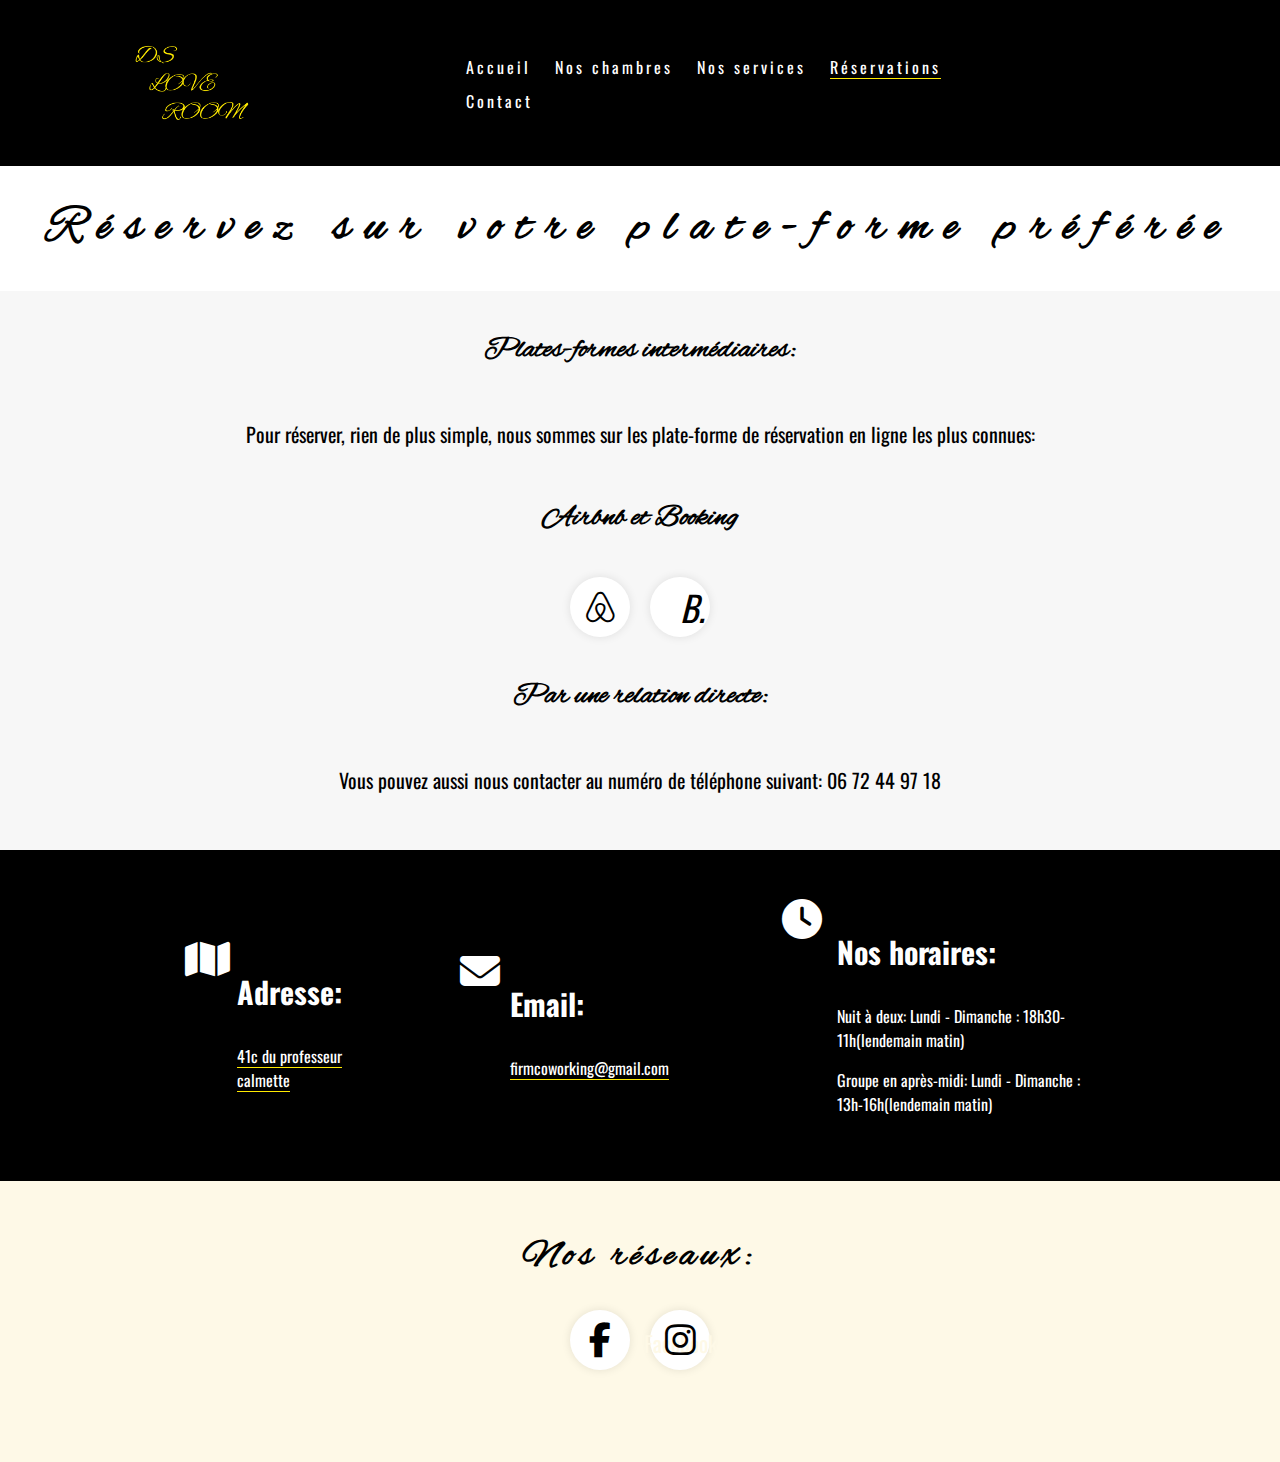
<file: pages/booking.html>
<!DOCTYPE html>
<html lang="fr">
<head>
    <meta charset="UTF-8">
    <meta name="viewport" content="width=device-width, initial-scale=1.0">
    <title>DS BLACK ROOM | Suite avec balnéo, sauna et patio privatif sans vis-à-vis</title>
    <link rel="shortcut icon" type="image/x-icon" href="img/Loveroom Logo.png" />

    <meta name="description" content="Réserver DS loveroom à Firminy, c'est réserver un moment de pure tranquilité.">

    <!-- CSS -->

    <link rel="stylesheet" href="../css/style.css">
    <link rel="stylesheet" href="../css/scss/assets/locomotive-scroll.css">
    <link rel="stylesheet" href="https://cdnjs.cloudflare.com/ajax/libs/font-awesome/6.5.1/css/all.min.css">

</head>
<body id="reservations" data-scroll-container>

    <header>

    <input type="checkbox" id="navslide">
    <div> <label for="navslide"> <span class="midblock"></span> </label> </div>

        <a href="../index.html"> <img class="logo" src="../img/Loveroom logo.png" alt="logo"> </a>

        <nav class="navbar">

            <ul>
                <li> <a href="../index.html"> Accueil </a> </li>
                <li> <a href="rooms.html"> Nos chambres </a> </li>
                <li> <a href="services.html"> Nos services </a> </li>
                <li> <a href="#" class="always_underlined"> Réservations </a> </li>
                <li> <a href="contact.html"> Contact </a> </li>
            </ul>

        </nav>

    </header>

    <main>

        <section id="section1">

            <div class="main-title">

                <h1>
                    Réservez sur votre plate-forme préférée
                </h1>

            </div>

            <div class="content">

                <h3> Plates-formes intermédiaires: </h3>

                <p>Pour réserver, rien de plus simple, nous sommes sur les plate-forme de réservation en ligne les plus connues:</p>

                <h3>Airbnb et Booking</h3>

                <script src="https://static.elfsight.com/platform/platform.js" async></script>
                <div class="elfsight-app-ce8d8af6-b6ea-4444-91f4-3b9534c70f7e" data-elfsight-app-lazy></div>
                
                <script src="https://static.elfsight.com/platform/platform.js" async></script>
                <div class="elfsight-app-730b4774-c359-4633-bac3-5ebc4baa2214" data-elfsight-app-lazy></div>

                <div class="buttons">

                    <div class="button">

                        <a href="https://www.airbnb.com/rooms/1215311123548406334?adults=1&children=0&enable_m3_private_room=true&infants=0&location=Firminy%2C%20France&pets=0&search_mode=regular_search&check_in=2024-08-06&check_out=2024-08-11&source_impression_id=p3_1722945657_P3WSS9AbzSd3Uws_&previous_page_section_name=1001&federated_search_id=a0f58258-5f90-444c-aafa-94e359d25cc5">
                            
                            <div class="icon"> <i class="fa-brands fa-airbnb"></i> </div>
                            <span>Airbnb</span>

                        </a>

                    </div>

                    <div class="button">

                        <a href="https://www.booking.com/hotel/fr/love-room-luxury.fr.html?aid=397594&label=gog235jc-1FCAEoggI46AdIDVgDaE2IAQGYAQ24ARfIAQzYAQHoAQH4AQKIAgGoAgO4AtuzwrUGwAIB0gIkMmVhNTE1NDUtZTM4YS00ODhlLWFjNDMtZjkyMTllOGZkN2I42AIF4AIB&sid=5a87554cebee1b219388acf1f6d5e17a&dest_id=12593602;dest_type=hotel;dist=0;group_adults=2;group_children=0;hapos=1;hpos=1;no_rooms=1;req_adults=2;req_children=0;room1=A%2CA;sb_price_type=total;sr_order=popularity;srepoch=1722849918;srpvid=0998423631e708d7;type=total;ucfs=1&">

                            <div class="icon"> <i>B.</i> </div>
                            <span>Booking</span>

                        </a>

                    </div>

                </div>

                <h3> Par une relation directe: </h3>

                <p>Vous pouvez aussi nous contacter au numéro de téléphone suivant: 06 72 44 97 18</p>

            </div>
        

        </section>


    </main>

    <footer>

            <section id="footer1">

                <div class="container">

                    <div class="element">
                        <i class="fas fa-map"></i>

                        <div>
                            <h3>Adresse:</h3>
                            <a href="https://www.google.com/maps/place/41+Rue+du+Professeur+Calmette,+42700+Firminy/@45.3944434,4.2945143,160m/data=!3m1!1e3!4m6!3m5!1s0x47f5b024c2585283:0xa2dc0e391188b732!8m2!3d45.3943944!4d4.294601!16s%2Fg%2F11c1fynz7q?entry=ttu" target="_blank" class="always_underlined">41c du professeur calmette</a>
                        </div>
                    </div>

                    <div class="element">
                        <i class="fas fa-envelope"></i>

                        <div>
                            <h3>Email:</h3>
                            <a href="mailto:firmcoworking@gmail.com" target="_blank" class="always_underlined">firmcoworking@gmail.com</a>
                        </div>
                    </div>

                    <div class="element">
                        <i class="fa-solid fa-clock"></i>

                        <div>
                            <h3>Nos horaires:</h3>
                            <p>Nuit à deux: Lundi - Dimanche : 18h30-11h(lendemain matin)</p>
                            <p>Groupe en après-midi: Lundi - Dimanche : 13h-16h(lendemain matin)</p>
                        </div>
                    </div>

                </div>

            </section>

            <section id="footer2">

                <div class="container">

                <h2>Nos réseaux:</h2>
                
                <div class="buttons">

                    <div class="button">

                        <a href="https://www.facebook.com/profile.php?id=61564019961084&locale=fr_FR">
                            
                            <div class="icon"> <i class="fab fa-facebook-f"></i> </div>
                            <span>Facebook</span>

                        </a>

                    </div>

                    <div class="button">

                        <a href="https://www.instagram.com/loveroom_ds_black/">

                            <div class="icon"> <i class="fa-brands fa-instagram"></i> </div>
                            <span>Instagram</span>

                        </a>

                    </div>

                </div>

                </div>

            </section>

        </footer>
    
</body>
</html>

<!-- Smooth Scrolling -->

<script src="../js/locomotive-scroll.min.js"></script>
    <script>

    function mobilecheck() {
        return (typeof window.orientation !== "undefined") 
        || (navigator.userAgent.indexOf('IEMobile') !== -1
        );
    };

    if (!mobilecheck()) {

        const scroll = new LocomotiveScroll({
        el: document.querySelector('[data-scroll-container]'),
        smooth: true,
        lerp: 0.06

    });

    }

    </script>
</file>
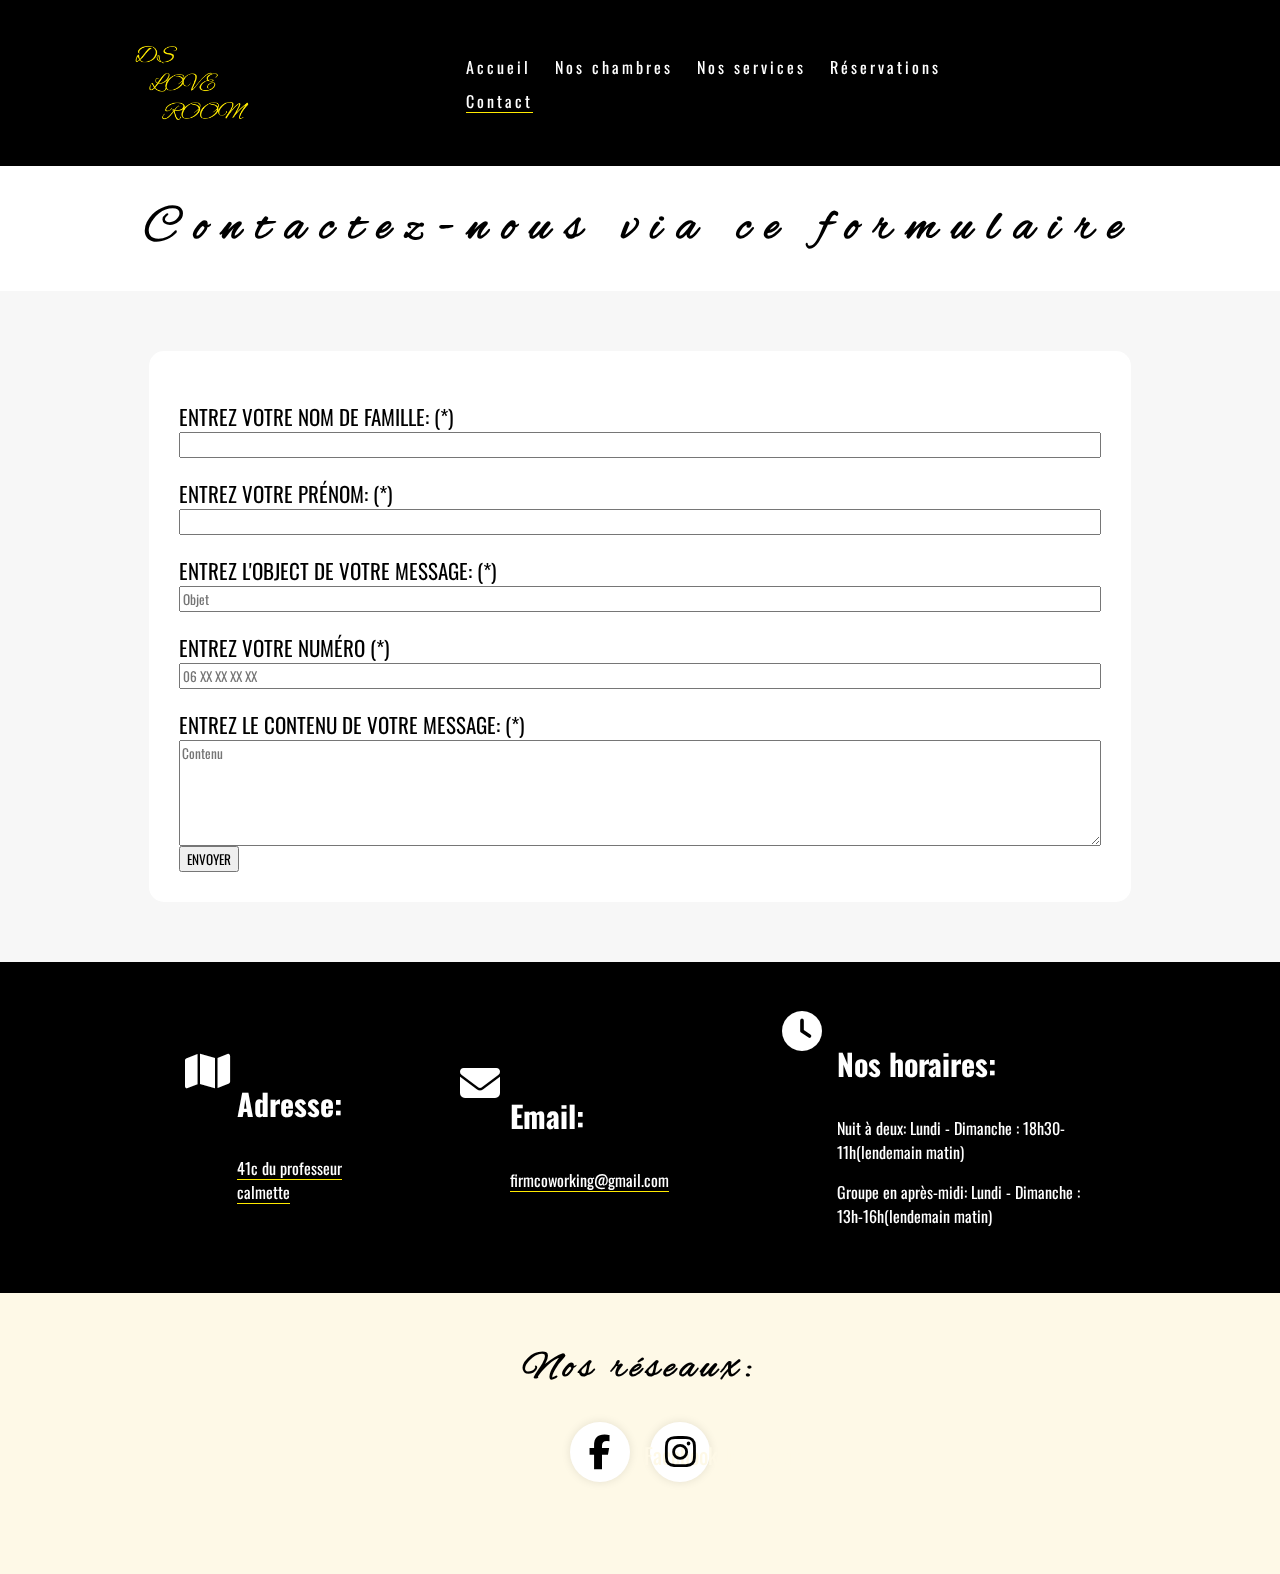
<file: pages/contact.html>
<!DOCTYPE html>
<html lang="fr">
<head>

    <!-- General informations -->

    <meta charset="UTF-8">
    <meta name="viewport" content="width=device-width, initial-scale=1.0">
    <title>DS BLACK ROOM | Escapade Romantique à Prix Doux à Firminy - Bain nordique et sauna</title>
    <link rel="shortcut icon" type="image/x-icon" href="img/Loveroom Logo.png" />

    <meta name="description" content="Suite Romantique à Firminy & alentours - Sauna, Balnéo et Petit Prix">


    <!-- CSS -->

    <link rel="stylesheet" href="../css/style.css">
    <link rel="stylesheet" href="../css/scss/assets/locomotive-scroll.css">
    <link rel="stylesheet" href="https://cdnjs.cloudflare.com/ajax/libs/font-awesome/6.5.1/css/all.min.css">

</head>
<body id="contact" data-scroll-container>

    <header>

    <input type="checkbox" id="navslide">
    <div> <label for="navslide"> <span class="midblock"></span> </label> </div>

        <a href="../index.html"> <img class="logo" src="../img/Loveroom logo.png" alt="logo"> </a>

        <nav class="navbar">

            <ul>
                <li> <a href="../index.html"> Accueil </a> </li>
                <li> <a href="rooms.html"> Nos chambres </a> </li>
                <li> <a href="services.html"> Nos services </a> </li>
                <li> <a href="booking.html"> Réservations </a> </li>
                <li> <a href="#" class="always_underlined"> Contact </a> </li>
            </ul>

        </nav>

    </header>

    <main>

        <section id="section1">

            <div class="main-title">

                <h1>
                    Contactez-nous via ce formulaire
                </h1>

            </div>

            <div class="formwrapper">

                <form class="contact" onsubmit="sendEmail(); reset(); return false;">

                    <div>

                        <div class="formelement">

                            <label for="lastname">ENTREZ VOTRE NOM DE FAMILLE: (*)</label>
                            <input id="lastname" type="text" name="lastname" required>

                        </div>

                        <div class="formelement">

                            <label for="firstname">ENTREZ VOTRE PRÉNOM: (*)</label>
                            <input id="firstname" type="text" name="firstname" required>

                        </div>

                    </div>

                    <div>

                        <div class="formelement">

                            <label for="object">ENTREZ L'OBJECT DE VOTRE MESSAGE: (*)</label>
                            <input id="object" type="text" name="object" placeholder="Objet" required>

                        </div>

                    </div>

                    <div class="formelement">

                        <label for="phone">ENTREZ VOTRE NUMÉRO (*)</label>
                        <input id="phone" type="text" name="phone" placeholder="06 XX XX XX XX" required>

                    </div>

                    <div class="formelement content">

                        <label for="content">ENTREZ LE CONTENU DE VOTRE MESSAGE: (*)</label>
                        <textarea id="content" name="content" placeholder="Contenu" required></textarea>

                    </div>

                    <input type="submit" value="ENVOYER">

                </form>
            
            </div>

        </section>


    </main>

    <footer>

            <section id="footer1">

                <div class="container">

                    <div class="element">
                        <i class="fas fa-map"></i>

                        <div>
                            <h3>Adresse:</h3>
                            <a href="https://www.google.com/maps/place/41+Rue+du+Professeur+Calmette,+42700+Firminy/@45.3944434,4.2945143,160m/data=!3m1!1e3!4m6!3m5!1s0x47f5b024c2585283:0xa2dc0e391188b732!8m2!3d45.3943944!4d4.294601!16s%2Fg%2F11c1fynz7q?entry=ttu" target="_blank" class="always_underlined">41c du professeur calmette</a>
                        </div>
                    </div>

                    <div class="element">
                        <i class="fas fa-envelope"></i>

                        <div>
                            <h3>Email:</h3>
                            <a href="mailto:firmcoworking@gmail.com" target="_blank" class="always_underlined">firmcoworking@gmail.com</a>
                        </div>
                    </div>

                    <div class="element">
                        <i class="fa-solid fa-clock"></i>

                        <div>
                            <h3>Nos horaires:</h3>
                            <p>Nuit à deux: Lundi - Dimanche : 18h30-11h(lendemain matin)</p>
                            <p>Groupe en après-midi: Lundi - Dimanche : 13h-16h(lendemain matin)</p>
                        </div>
                    </div>

                </div>

            </section>

            <section id="footer2">

                <div class="container">

                <h2>Nos réseaux:</h2>
                
                <div class="buttons">

                    <div class="button">

                        <a href="https://www.facebook.com/profile.php?id=61564019961084&locale=fr_FR">
                            
                            <div class="icon"> <i class="fab fa-facebook-f"></i> </div>
                            <span>Facebook</span>

                        </a>

                    </div>

                    <div class="button">

                        <a href="https://www.instagram.com/loveroom_ds_black/">

                            <div class="icon"> <i class="fa-brands fa-instagram"></i> </div>
                            <span>Instagram</span>

                        </a>

                    </div>

                </div>

                </div>

            </section>

        </footer>
    
</body>
</html>

<!-- Smooth Scrolling -->

<script src="../js/locomotive-scroll.min.js"></script>
    <script>

    function mobilecheck() {
        return (typeof window.orientation !== "undefined") 
        || (navigator.userAgent.indexOf('IEMobile') !== -1
        );
    };

    if (!mobilecheck()) {

        const scroll = new LocomotiveScroll({
        el: document.querySelector('[data-scroll-container]'),
        smooth: true,
        lerp: 0.06

    });

    }

    </script>

<!-- Script to send emails with the form -->
<script src="https://smtpjs.com/v3/smtp.js"></script>
<script>

    function sendEmail() {
        let phoneString = document.getElementById("phone").value === "" ? "" : "<br><br>NUMÉRO DE TÉLÉPHONE: " + document.getElementById("phone").value;

        Email.send({
        SecureToken : "3710967d-71fd-45ad-843e-48a5d514ee77",
        To : "41professeurcalmette@gmail.com",
        From : "41professeurcalmette@dsloveroom.fr",
        Subject : document.getElementById("object").value,
        Body : document.getElementById("lastname").value + " " + document.getElementById("firstname").value + 
            phoneString +
            "<br><br> CONTENU: <br>" + document.getElementById("content").value
        }).then(
        message => alert(message)
        );
    }

</script>
</file>
<file: css/style.css>
@charset "UTF-8";
@import url("https://fonts.googleapis.com/css2?family=Alex+Brush&display=swap");
@import url("https://fonts.googleapis.com/css2?family=Oswald:wght@200..700&display=swap");
@media screen and (min-width: 1921px) {
  html, body {
    font-size: 18px;
  }
}
@media screen and (max-width: 1921px) {
  html, body {
    font-size: 16px;
  }
}
@media screen and (max-width: 1025px) {
  html, body {
    font-size: 16px;
  }
}
@media screen and (max-width: 768px) {
  html, body {
    font-size: 14px;
  }
}
@media screen and (max-width: 388px) {
  html, body {
    font-size: 12px;
  }
}
/* Fonts */
* {
  font-family: "Oswald", sans-serif;
}

h1 {
  font-family: "Alex Brush", sans-serif;
  font-size: 3rem;
  letter-spacing: 0.9375rem;
}

h2 {
  font-family: "Alex Brush", sans-serif;
  font-size: 2.375rem;
  letter-spacing: 0.3125rem;
}

h2 a, h2 span {
  font-family: "Alex Brush", sans-serif;
}

h3 {
  font-size: 1.875rem;
}

.bolded {
  font-weight: 700;
}

/* General */
/*  Big titles */
.main-title {
  display: flex;
  justify-content: center;
  align-items: center;
  width: 100vw;
  min-height: 7.8125rem;
  padding: 0;
  background-color: #fff;
  text-align: center;
}

/* Links */
a {
  text-decoration: none;
  color: white;
  background: linear-gradient(to top, #ffea00 0%, #ffea00 5%, transparent 5%) no-repeat;
  background-size: 0 100%;
  transition: background-size 0.3s;
  cursor: pointer;
}

a:hover {
  background-size: 100% 100%;
}

a.always_underlined {
  background-size: 100% 100%;
}

a.always_underlined:hover {
  animation: underlining 0.6s ease both;
}

@keyframes underlining {
  0% {
    background-size: 100% 100%;
    background-position: right bottom;
  }
  50% {
    background-size: 0% 100%;
    background-position: right bottom;
  }
  50.01% {
    background-position: left bottom;
  }
  100% {
    background-size: 100% 100%;
    background-position: left bottom;
  }
}
/* Particular case with the home page's titles */
a.particular_title {
  background: none;
}

a.particular_title h2 {
  background: linear-gradient(to top, #ffea00 0%, #ffea00 7%, transparent 7%) no-repeat;
  background-size: 0 100%;
  transition: background-size 0.3s;
}

a.particular_title:hover h2 {
  background-size: 100% 100%;
}

/* HEADER */
/* HEADER -- GLOBAL*/
body > header {
  background-color: black;
  height: calc(2vw + 140px);
}

body > header > input {
  display: none;
}

body > header > a {
  background: none;
}

body > header img {
  position: relative;
  top: 1vw;
  z-index: 1;
}

body > header .navbar ul li {
  letter-spacing: 0.1875rem;
}

@keyframes navbar_compression {
  from {
    margin: 0.625rem 1.25rem;
  }
  to {
    margin: 0.3125rem 0.625rem;
  }
}
@media screen and (min-width: 1026px) {
  body > header img {
    left: 15%;
    transform: translateX(-50%);
  }
  body > header .navbar {
    position: absolute;
    left: 55%;
    transform: translate(-50%, -50%);
    top: calc(1vw + 4.4375rem); /* 71 => Taille du logo divisée par 2 */
  }
  body > header .navbar ul {
    margin: 0px;
  }
  body > header .navbar ul li {
    display: inline-block;
    letter-spacing: 0.1875rem;
    margin: 0.3125rem 0.625rem;
  }
}
@media screen and (min-width: 1026px) and (min-width: 1592px) {
  body > header .navbar ul li {
    animation: navbar_compression 0.2s linear both;
  }
}
@media screen and (max-width: 1025px) {
  body > header .navbar {
    opacity: 0;
    width: 105vw;
    height: 105vh;
    font-size: 1.875rem;
    background: rgba(0, 0, 0, 0.1568627451);
    position: fixed;
    z-index: 100;
    display: flex;
    flex-direction: column;
    justify-content: center;
    align-items: center;
    top: 0;
    left: 0;
    transition: transform 0.6s ease, opacity 0.6s ease;
    transform: translateX(100%);
  }
  @supports (backdrop-filter: blur(16px)) {
    body > header .navbar {
      backdrop-filter: blur(16px);
    }
  }
  body > header .navbar ul {
    padding: 0;
  }
  body > header .navbar ul li {
    list-style: none;
  }
  body > header > input:checked + div + a + .navbar {
    opacity: 1;
    transform: translateX(0);
  }
  body > header > div {
    display: flex;
    align-items: center;
    cursor: pointer;
    z-index: 101;
    position: absolute;
    right: 5vw;
    top: calc(1vw + 4.4375rem); /* 71 => Taille du logo divisée par 2 */
    transform: translateY(-50%);
    height: 40px;
  }
  body > header > div label {
    display: block;
  }
  body > header > div label span.midblock {
    display: block;
    width: 50px;
    height: 10px;
    background-color: white;
    border-radius: 20px;
    cursor: pointer;
    transition: all 0.35s ease;
  }
  body > header > div label:before, body > header > div label:after {
    content: "";
    width: 50px;
    height: 10px;
    border-radius: 20px;
    background-color: white;
    cursor: pointer;
    position: absolute;
  }
  body > header > div label:before {
    top: 0px;
    transition: all 0.35s ease;
  }
  body > header > div label:after {
    bottom: 0px;
    transition: all 0.35s ease;
  }
  body > header > input:checked + div {
    position: fixed;
  }
  body > header > input:checked + div label span.midblock {
    transform: scaleX(0.8);
    transform-origin: center right;
  }
  body > header > input:checked + div label:before {
    transform: rotate(45deg) scaleX(0.55);
    right: -23%;
    top: 5px;
  }
  body > header > input:checked + div label:after {
    transform: rotate(-45deg) scaleX(0.55);
    right: -23%;
    bottom: 5px;
  }
  body > header img {
    left: 5vw;
  }
}
/* HEADER -- ACCUEIL */
#accueil header img {
  position: absolute;
}

img.logo {
  width: 8.75rem;
  max-height: calc(2vw + 140px);
}

html {
  -ms-overflow-style: none;
  scrollbar-width: none;
}
html ::-webkit-scrollbar {
  display: none;
}

body {
  margin: 0px;
  background-color: #fef9e7;
}

/* FOOter */
/* FOOTER */
#footer1 {
  background-color: black;
}

#footer1 .container {
  width: 80vw;
  margin: auto;
  display: flex;
  justify-content: center;
  align-items: center;
}
@media screen and (max-width: 768px) {
  #footer1 .container {
    flex-direction: column;
    align-items: unset;
    justify-content: center;
  }
}

#footer1 .container .element {
  margin: 1.0625rem 5vw;
  display: flex;
  color: white;
}
@media screen and (max-width: 768px) {
  #footer1 .container .element {
    margin: 1.0625rem 0;
    justify-content: center;
  }
}

#footer1 .container .element i {
  font-size: 2.5rem;
  height: 2.5rem;
  position: relative;
  left: -5%;
  top: 50%;
}

#footer2 {
  padding-bottom: 3.125rem;
  background-color: #fef9e7;
}

#footer2 h2 {
  text-align: center;
  margin: 0;
  padding: 1.25rem 0px;
}

#footer2 .container .buttons {
  display: flex;
  justify-content: center;
}

#footer2 .button {
  background-color: white;
  border-radius: 50px;
  width: 3.75rem;
  height: 3.75rem;
  cursor: pointer;
  box-shadow: 0px 0px 0.625rem rgba(0, 0, 0, 0.1);
  margin: 0.625rem;
  transition: all 0.45s ease;
  overflow: hidden;
}

#footer2 .button:hover {
  width: 11.25rem;
}

#footer2 .button a {
  text-decoration: none;
  color: black;
  background: none;
  position: absolute;
}

#footer2 .button .icon {
  display: inline-block;
  width: 3.75rem;
  height: 3.75rem;
  border-radius: 50px;
  transition: all 0.45s ease;
}

#footer2 .button:nth-child(1):hover .icon {
  background-color: #0861f2;
}

#footer2 .button:nth-child(2):hover .icon {
  background: radial-gradient(circle at 30% 107%, #fdf497 0%, #fdf497 5%, #fd5949 45%, #d6249f 60%, #285AEB 90%);
}

#footer2 .button .icon i {
  font-size: 2.1875rem;
  line-height: 3.75rem;
  position: relative;
  left: 1.875rem;
  transform: translateX(-50%);
  transition: all 0.45s ease;
}

#footer2 .button:hover .icon i {
  color: white;
}

#footer2 .button span {
  font-size: 1.375rem;
  line-height: 3.75rem;
  margin-left: 0.625rem;
  color: #fef9e7;
  transition: all 0.25s ease;
}

#footer2 .button:nth-child(1):hover span {
  color: #0861f2;
}

#footer2 .button:nth-child(2):hover span {
  color: #fd5949;
}

#footer3 {
  background-color: #fef9e7;
}

#footer3 > p {
  margin-top: 0;
}

#footer3 > ul {
  margin-bottom: 0;
}

#footer3 a {
  color: black;
  background: none;
}

/* Highlighting effect */
::selection {
  color: #ffea00;
}

::-moz-selection {
  color: #ffea00;
}

/* Color effect for important words */
.pink {
  color: #ffea00;
}

/* Home */
/* ACCUEIL */
#accueil #section1 {
  position: relative;
  width: 100%;
  height: 70vh;
}

/* Titre */
#accueil .main-title {
  background-color: transparent;
  position: relative;
  color: #ffea00;
  z-index: 5;
  left: 50%;
  animation: fade-in-title 0.4s ease-out both;
}

#accueil .main-title hgroup {
  text-align: center;
  color: white;
}

#accueil .main-title hgroup h1 {
  border-bottom: #dbce3f solid 2px;
  font-size: 4.0625rem;
  letter-spacing: 0.8125rem;
  margin: -0.9375rem 0px;
}
@media screen and (max-width: 1025px) and (max-height: 850px) {
  #accueil .main-title hgroup h1 {
    font-size: 3.4375rem;
  }
}
@media screen and (max-width: 768px) and (max-height: 850px) {
  #accueil .main-title hgroup h1 {
    font-size: 1.875rem;
  }
}

#accueil .main-title hgroup p {
  font-size: 2.4375rem;
  letter-spacing: 0.625rem;
}
@media screen and (max-width: 1025px) and (max-height: 850px) {
  #accueil .main-title hgroup p {
    font-size: 2.1875rem;
  }
}
@media screen and (max-width: 768px) and (max-height: 850px) {
  #accueil .main-title hgroup p {
    font-size: 1.5625rem;
  }
}

/* Animation */
@keyframes fade-in-title {
  from {
    transform: translate(-50%, -40vh) scale(0.8);
    opacity: 0.8;
  }
  to {
    transform: translate(-50%, 50%);
  }
}
@property --hue1 {
  syntax: "<color>";
  initial-value: #000;
  inherits: false;
}
@keyframes heartbganim {
  0% {
    --hue1: #000;
  }
  50% {
    --hue1: rgb(245, 95, 95);
  }
  100% {
    --hue1: #000;
  }
}
#accueil #section1 {
  background: radial-gradient(var(--hue1), black 80%);
}

.heartbganim {
  animation: heartbganim ease both 1.05s;
}

/* Images */
#accueil #section2 {
  background-color: black;
}

#accueil #section2 > div {
  height: 25rem;
  padding-bottom: 12.5rem;
  display: flex;
  position: relative;
}
@media screen and (max-width: 1025px) {
  #accueil #section2 > div {
    flex-direction: column;
    align-items: center;
    padding-bottom: 25rem;
  }
}

#accueil #section2 div img:hover {
  animation: none;
  border-radius: 15px;
  transform: scale(1.05);
  transition: all 0.5s;
}

#accueil #section2 div img:not(:hover) {
  transition: all 0.5s;
}

/* Animation de battement */
@keyframes battement {
  0% {
    box-shadow: rgb(255, 0, 43) 0px 5px 20px 0px;
  }
  50% {
    box-shadow: rgb(255, 0, 43) 0px 5px 40px 0px;
  }
  100% {
    box-shadow: rgb(255, 0, 43) 0px 5px 20px 0px;
  }
}
@media screen and (min-width: 1026px) {
  #accueil #section2 div img {
    position: absolute;
  }
}

/* Animation */
@keyframes slide-LTR {
  from {
    left: -100%;
    opacity: 0;
  }
  to {
    left: -1px;
    opacity: 1;
  }
}
@keyframes slide-RTL {
  from {
    right: -100%;
    opacity: 0;
  }
  to {
    right: -1px;
    opacity: 1;
  }
}
@media screen and (min-width: 1026px) {
  #accueil #section2 div img.animation-intersection {
    opacity: 0;
  }
  #accueil #section2 div:nth-child(2n+1) img.toanimate {
    animation: slide-LTR 0.7s ease-out both, battement 1.3s linear both infinite;
    -webkit-animation: slide-LTR 0.7s ease-out both, battement 1.3s linear both infinite;
    -o-animation: slide-LTR 0.7s ease-out both, battement 1.3s linear both infinite;
    -moz-animation: slide-LTR 0.7s ease-out both, battement 1.3s linear both infinite;
  }
  #accueil #section2 div:nth-child(2n) img.toanimate {
    animation: slide-RTL 0.7s ease-out both, battement 1.3s linear both infinite;
    -webkit-animation: slide-RTL 0.7s ease-out both, battement 1.3s linear both infinite;
    -o-animation: slide-RTL 0.7s ease-out both, battement 1.3s linear both infinite;
    -moz-animation: slide-RTL 0.7s ease-out both, battement 1.3s linear both infinite;
  }
}
@media screen and (max-width: 1440px) {
  #accueil #section2 div img {
    animation: battement 1.3s linear both infinite;
  }
}
#accueil #section2 div .img {
  width: 30vw;
}
@media screen and (max-width: 1025px) {
  #accueil #section2 div .img {
    width: 80vw;
  }
}

#accueil #section2 div .img img {
  width: 30vw;
  max-height: 90%;
  object-fit: cover;
}
@media screen and (max-width: 1025px) {
  #accueil #section2 div .img img {
    width: 80vw;
  }
}

#accueil #section2 div .details {
  width: 55vw;
  color: white;
}
@media screen and (min-width: 1026px) {
  #accueil #section2 div .details {
    position: absolute;
  }
}
@media screen and (max-width: 1025px) {
  #accueil #section2 div .details {
    width: 80vw;
  }
}

@media screen and (min-width: 1026px) {
  #accueil #section2 div:nth-child(2n+1) .details {
    right: 7.5rem;
  }
}

@media screen and (min-width: 1026px) {
  #accueil #section2 div:nth-child(2n) .details {
    left: 7.5rem;
  }
}

#accueil #section2 div .details i {
  font-size: 2.4375rem;
  display: inline-block;
  margin-right: 0.3125rem;
  color: #ffea00;
}

#accueil #section2 div .details a:hover i {
  color: rgb(252, 94, 94);
  animation: coeur 1s linear both infinite;
}

@keyframes coeur {
  0% {
    transform: scale(1);
  }
  50% {
    transform: scale(1.2);
  }
  100% {
    transform: scale(1);
  }
}
#accueil #section2 div .details h2 {
  font-size: 2.4375rem;
  display: inline-block;
  margin: 0;
}

#accueil #section2 div .details p {
  font-size: 1.0625rem;
}

/* Section 3 - Bulles descriptives */
#accueil #section3 a {
  color: black;
}

#accueil #section3 .title h2 {
  background-image: linear-gradient(to bottom, rgba(53, 53, 53, 0.8), rgba(53, 53, 53, 0.5)), url("../img/2024.07.24 - The Black Room - Firminy-54.jpg");
  background-size: cover;
  background-position: top 34% center;
}

#accueil #section3 .title h2 {
  margin: 0 0 0 auto;
  margin-right: 0;
  padding: 3.125rem 0;
  text-align: center;
  letter-spacing: 0.5rem;
  color: #fef9e7;
}

#accueil #section3 .content {
  background-color: #fef9e7;
  padding-top: 1.25rem;
}

#accueil #section3 .content .ligne {
  display: flex;
  margin-top: 6.25rem;
  justify-content: center;
}
@media screen and (max-width: 1025px) {
  #accueil #section3 .content .ligne {
    flex-direction: column;
    justify-content: unset;
    align-items: center;
    margin-top: 0px;
  }
}
#accueil #section3 .content .ligne:last-child {
  padding-bottom: 3.125rem;
}

#accueil #section3 .content .ligne:nth-child(1) .service:nth-child(1) h3 {
  margin-right: 3px;
}

#accueil #section3 .content .service {
  width: 30vw;
  display: flex;
  margin-right: 4.6875rem;
}
@media screen and (max-width: 1025px) {
  #accueil #section3 .content .service {
    width: 80vw;
    margin-top: 3.125rem;
    margin-right: 0;
  }
}

#accueil #section3 .content .service img {
  width: 20%;
  height: fit-content;
}

#accueil #section3 .content .service .text {
  margin-left: 1.875rem;
}

#accueil #section3 .content .service .text h3 {
  display: inline-block;
  margin: -5px;
}

/* Animation des div services */
@keyframes services-slide {
  from {
    transform: translateX(-100%);
    opacity: 0;
  }
  75% {
    opacity: 1;
  }
  to {
    transform: none;
  }
}
@media screen and (max-width: 1025px) {
  #accueil #section3 .content .ligne.animation-intersection {
    opacity: 0;
  }
  #accueil #section3 .content .ligne.toanimate {
    animation: services-slide 1.2s ease both;
  }
}
@media screen and (min-width: 1026px) {
  #accueil #section3 .content .service.animation-intersection {
    opacity: 0;
  }
  #accueil #section3 .content .service.toanimate {
    animation: services-slide 1.2s ease both;
  }
  #accueil #section3 .content .ligne:nth-child(1) .service:nth-child(1) {
    animation-delay: 0ms;
  }
  #accueil #section3 .content .ligne:nth-child(1) .service:nth-child(2) {
    animation-delay: 150ms;
  }
  #accueil #section3 .content .ligne:nth-child(2) .service:nth-child(1) {
    animation-delay: 300ms;
  }
  #accueil #section3 .content .ligne:nth-child(2) .service:nth-child(2) {
    animation-delay: 450ms;
  }
}
#section4 {
  padding-top: 9.375rem;
}

#section4 h2 {
  margin-left: 4vw;
}

#section4 .wrapper {
  display: flex;
}
@media screen and (max-width: 1025px) {
  #section4 .wrapper {
    flex-direction: column;
  }
}

@media screen and (min-width: 1025px) {
  #section4 .wrapper .text {
    max-width: 40vw;
    margin-left: 20px;
  }
}
#section4 .wrapper .text p {
  font-size: 20px;
}

#section4 .map {
  width: 45vw;
  margin-left: 5vw;
}
@media screen and (max-width: 768px) {
  #section4 .map {
    display: flex;
    justify-content: center;
    width: 100vw;
    margin-left: 0;
  }
}

@media screen and (min-width: 1026px) {
  #section4 .map iframe {
    width: 45vw;
    height: 600px;
  }
}
@media screen and (max-width: 768px) {
  #section4 .map iframe {
    width: 80%;
  }
}

/* Rooms */
#rooms main h2 {
  border-bottom: 2px solid #ffea00;
  width: fit-content;
}

#rooms img {
  border-radius: 15px;
}

#rooms #booking {
  width: 100vw;
  display: flex;
  flex-direction: column;
  justify-content: center;
}

#rooms #booking h3 {
  margin-left: 42px;
  position: relative;
}

#rooms #booking h3::before {
  display: inline-block;
  content: "";
  background-image: url("../img/warning.png");
  background-size: cover;
  width: 27px;
  height: 27px;
  position: absolute;
  top: 50%;
  transform: translateY(-50%);
  left: -35px;
}

#rooms #booking p {
  margin: 10px 3.5vw;
}

#rooms #bl {
  padding: 2vw;
}

#rooms #bl a {
  color: black;
}

#rooms #bl h3 {
  font-family: "Alex Brush", sans-serif;
}

#rooms #bl div.upper-part {
  display: flex;
}
@media screen and (max-width: 1616px) {
  #rooms #bl div.upper-part {
    flex-direction: column;
  }
}

#rooms #bl div.upper-part img {
  width: 40vw;
}

#rooms #bl div.upper-part img {
  margin-right: 4vw;
  object-fit: cover;
}

#rooms #bl div.upper-part img {
  margin-right: 4vw;
  object-fit: cover;
}

@media screen and (max-width: 700px) {
  #rooms #bl div.img {
    display: flex;
    flex-direction: column;
    align-items: center;
  }
  #rooms #bl div.img img {
    width: 80%;
    margin-bottom: 15px;
    margin-right: 0;
  }
}

#rooms #bl div.upper-part .description a {
  color: black;
}

#rooms a.book {
  background-color: #d6ca41;
  padding: 0.625rem;
  font-size: 1.875rem;
  border-radius: 0.3125rem;
  box-shadow: 0px 0px 0.625rem rgba(0, 0, 0, 0.1);
}

#rooms p.icon {
  margin-left: 42px;
  position: relative;
}
#rooms p.icon::before {
  display: inline-block;
  content: "";
  background-size: cover;
  width: 27px;
  height: 27px;
  position: absolute;
  top: 50%;
  transform: translateY(-50%);
  left: -35px;
}

#rooms p.led::before {
  background-image: url("../img/led.png");
}

#rooms p.clim::before {
  background-image: url("../img/snowflake.png");
}

#rooms p.cctv::before {
  background-image: url("../img/cctv.png");
}

/* Images gallery */
#rooms #bl .gallery, #rooms #bl .gallery2 {
  position: relative;
  width: 96vw;
  height: 17.5rem;
  overflow: hidden;
  display: flex;
}
#rooms #bl .gallery div, #rooms #bl .gallery2 div {
  display: flex;
}

#rooms #bl .gallery img, #rooms #bl .gallery2 img {
  width: 18.75rem;
  height: 12.5rem;
  margin-right: 30px;
  margin-top: 20px;
  object-fit: cover;
}

@keyframes infinite-slide {
  0% {
    transform: translateX(148.125rem);
  }
  100% {
    transform: translateX(-148.125rem);
  }
}
#rooms #bl .gallery .g1 {
  position: absolute;
  animation: infinite-slide linear both 40s infinite -20s;
  -webkit-animation: infinite-slide linear both 40s infinite -20s;
  -o-animation: infinite-slide linear both 40s infinite -20s;
  -moz-animation: infinite-slide linear both 40s infinite -20s;
}

@keyframes infinite-slide2 {
  0% {
    transform: translateX(148.125rem);
  }
  100% {
    transform: translateX(-148.125rem);
  }
}
#rooms #bl .gallery .g2 {
  position: absolute;
  animation: infinite-slide2 linear both 40s infinite;
  -webkit-animation: infinite-slide2 linear both 40s infinite;
  -o-animation: infinite-slide2 linear both 40s infinite;
  -moz-animation: infinite-slide2 linear both 40s infinite;
}

#rooms #bl .gallery2 .g1 {
  position: absolute;
  animation: infinite-slide linear both 30s infinite -15s;
  -webkit-animation: infinite-slide linear both 30s infinite -15s;
  -o-animation: infinite-slide linear both 30s infinite -15s;
  -moz-animation: infinite-slide linear both 30s infinite -15s;
}

#rooms #bl .gallery2 .g2 {
  position: absolute;
  animation: infinite-slide2 linear both 30s infinite;
  -webkit-animation: infinite-slide2 linear both 30s infinite;
  -o-animation: infinite-slide2 linear both 30s infinite;
  -moz-animation: infinite-slide2 linear both 30s infinite;
}

@media screen and (max-width: 1025px) {
  #rooms #bl .gallery,
  #rooms #bl .gallery2 {
    height: auto;
  }
  #rooms #bl .gallery .g1,
  #rooms #bl .gallery2 .g1 {
    position: relative;
    flex-wrap: wrap;
    animation: none;
    justify-content: center;
  }
  #rooms #bl .gallery .g2,
  #rooms #bl .gallery2 .g2 {
    display: none;
  }
}
#faq {
  width: 100vw;
  display: flex;
  justify-content: center;
  padding-bottom: 50px;
}
#faq a {
  color: black;
}

#faq .wrapper {
  display: flex;
  justify-content: center;
  flex-wrap: wrap;
}

#faq .wrapper .questions {
  background-color: #fff;
  box-shadow: rgba(100, 100, 111, 0.2) 0px 7px 29px 0px;
  border-radius: 15px;
  margin-right: 30px;
  margin-top: 20px;
  padding: 10px;
  width: 18.75rem;
}

@keyframes pop {
  from {
    opacity: 1;
  }
  50% {
    opacity: 0;
  }
  to {
    opacity: 1;
  }
}
#faq .wrapper div:nth-child(1) {
  animation: pop linear both 10s infinite 4s;
}

#faq .wrapper div:nth-child(2) {
  animation: pop linear both 10s infinite 12s;
}

#faq .wrapper div:nth-child(3) {
  animation: pop linear both 10s infinite 8s;
}

#faq .wrapper div:nth-child(4) {
  animation: pop linear both 10s infinite 4s;
}

#faq .wrapper div:nth-child(5) {
  animation: pop linear both 10s infinite 20s;
}

#faq .wrapper div:nth-child(6) {
  animation: pop linear both 10s infinite 6s;
}

#faq .wrapper div:nth-child(7) {
  animation: pop linear both 10s infinite 2s;
}

#faq .wrapper div:nth-child(8) {
  animation: pop linear both 10s infinite 6s;
}

#faq .wrapper div:nth-child(9) {
  animation: pop linear both 10s infinite 10s;
}

#faq .wrapper div:nth-child(10) {
  animation: pop linear both 10s infinite 14s;
}

/* Services */
#services .services {
  width: 100vw;
}
#services .services a {
  color: black;
}

#caterer {
  width: 100vw;
}

.slider input {
  display: none;
}

.container {
  padding: 2rem;
}

.slider-wrapper {
  position: relative;
  margin: 0 auto;
}

.slider {
  display: flex;
  aspect-ratio: 16/9;
  overflow-x: hidden;
  scroll-snap-type: x mandatory;
  scroll-behavior: smooth;
  box-shadow: 0 1.5rem 3rem -0.75rem hsla(0, 0%, 0%, 0.25);
  border-radius: 0.5rem;
}

.slider input {
  display: none;
}

.slider img {
  flex: 1 0 100%;
  scroll-snap-align: start;
  object-fit: cover;
  transition: transform 800ms;
}

.slider-nav {
  display: flex;
  column-gap: 1rem;
  position: absolute;
  bottom: 1.25rem;
  left: 50%;
  transform: translate(-50%);
  z-index: 1;
}

.slider-nav label {
  width: 12px;
  height: 12px;
  cursor: pointer;
  border-radius: 50%;
  background-color: #fff;
  opacity: 0.75;
  transition: opacity ease 250ms;
}

.slider-nav label:hover {
  opacity: 1;
}

#services .services .content .text p {
  font-size: 18px;
}

#services .services > div {
  margin: 3.125rem 3vw;
}

@media screen and (min-width: 1025px) {
  #services .services .content {
    width: 60vw;
    margin: 0 auto;
  }
}
@media screen and (min-width: 1026px) {
  #services .services .content {
    width: 40vw;
    margin: 0 auto;
  }
}

#caterer .slider input#cslide1:checked ~ img {
  transform: translate(0);
}

#caterer .slider input#cslide2:checked ~ img {
  transform: translate(-100%);
}

#caterer .slider input#cslide3:checked ~ img {
  transform: translate(-200%);
}

#caterer .slider input#cslide4:checked ~ img {
  transform: translate(-300%);
}

#caterer .slider img#cslide-1 {
  object-position: 50% 33%;
}
#caterer .slider img#cslide-4 {
  object-position: 50% 60%;
}

#gym .slider input#gslide1:checked ~ img {
  transform: translate(0);
}

#gym .slider input#gslide2:checked ~ img {
  transform: translate(-100%);
}

#gym .slider input#gslide3:checked ~ img {
  transform: translate(-200%);
}

#gym .slider input#gslide4:checked ~ img {
  transform: translate(-300%);
}

#gym .slider input#gslide5:checked ~ img {
  transform: translate(-400%);
}

#gym .slider img#gslide-1 {
  object-position: 50% 33%;
}
#gym .slider img#gslide-4 {
  object-position: 50% 60%;
}

/* Booking */
#reservations #section1 {
  width: 100vw;
}

#reservations #section1 .content {
  background-color: #f7f7f7;
  display: flex;
  flex-direction: column;
  justify-content: center;
  align-items: center;
  padding: 10px 0px 35px 0px;
}

#reservations #section1 .content h3 {
  font-family: "Alex Brush", sans-serif;
}

#reservations #section1 .content > p {
  font-size: 1.25rem;
  text-align: center;
}

#reservations #section1 .buttons {
  display: flex;
  justify-content: center;
}
@media screen and (max-width: 768px) {
  #reservations #section1 .buttons {
    flex-direction: column;
  }
}

#reservations #section1 .button {
  background-color: white;
  border-radius: 50px;
  width: 3.75rem;
  height: 3.75rem;
  cursor: pointer;
  box-shadow: 0px 0px 0.625rem rgba(0, 0, 0, 0.1);
  margin: 0.625rem;
  transition: all 0.45s ease;
  overflow: hidden;
}

#reservations #section1 .button:hover {
  width: 11.25rem;
}

#reservations #section1 .button a {
  text-decoration: none;
  color: black;
  background: none;
  position: absolute;
}

#reservations #section1 .button .icon {
  display: inline-block;
  width: 3.75rem;
  height: 3.75rem;
  border-radius: 50px;
  transition: all 0.45s ease;
}

#reservations #section1 .button:nth-child(1):hover .icon {
  background-color: #FF5A60;
}

#reservations #section1 .button:nth-child(2):hover .icon {
  background: #003580;
}

#reservations #section1 .button .icon i {
  font-size: 2.1875rem;
  line-height: 3.75rem;
  position: relative;
  left: 1.875rem;
  transform: translateX(-50%);
  transition: all 0.45s ease;
}

#reservations #section1 .button:hover .icon i {
  color: white;
}

#reservations #section1 .button:hover .icon i[class*=fa] {
  font-size: 2.1875rem;
  line-height: 3.75rem;
  position: relative;
  transform: translateX(-50%);
}

#reservations #section1 .button .icon img {
  position: relative;
  left: 50%;
  top: 50%;
  transform: translate(-50%, -50%);
  transition: all 0.45s ease;
}

#reservations #section1 .button span {
  font-size: 1.375rem;
  line-height: 3.75rem;
  margin-left: 0.625rem;
  color: transparent;
  transition: all 0.25s ease;
}

#reservations #section1 .button:nth-child(1):hover span {
  color: #FF5A60;
}

#reservations #section1 .button:nth-child(2):hover span {
  color: #003580;
}

/* Contact */
#contact #section1 {
  display: flex;
  flex-direction: column;
  justify-content: center;
  align-items: center;
}

.formwrapper {
  width: 100vw;
  padding: 3.75rem 0px;
  background-color: #f7f7f7;
  display: flex;
  justify-content: center;
  align-items: center;
}

.formwrapper form {
  width: 72vw;
  padding: 1.875rem;
  background-color: white;
  border-radius: 15px;
}

.formwrapper form .formelement {
  display: flex;
  flex-direction: column;
}
@media screen and (max-width: 1440px) {
  .formwrapper form .formelement {
    margin-top: 20px;
  }
}

.formwrapper form .formelement label {
  font-size: 1.3125rem;
}

.formwrapper form > div:not(.formelement) {
  display: flex;
  justify-content: center;
}
.formwrapper form > div:not(.formelement) .formelement {
  width: 40%;
  margin-right: 2vw;
  margin-left: 2vw;
}
@media screen and (max-width: 1440px) {
  .formwrapper form > div:not(.formelement) {
    flex-direction: column;
    align-items: center;
    justify-content: unset;
  }
  .formwrapper form > div:not(.formelement) .formelement {
    width: 100%;
  }
}

.formwrapper form > div.formelement {
  margin-top: 1.25rem;
}

.formwrapper form > div.content {
  height: 72%;
}
.formwrapper form > div.content textarea {
  min-height: 100px;
  max-width: 100%;
}

/* Log in */
#login #section1 {
  display: flex;
  flex-direction: column;
  justify-content: center;
  align-items: center;
  padding-bottom: 30px;
}

.formwrapper {
  width: 100vw;
  padding: 3.75rem 0px;
  background-color: #f7f7f7;
  display: flex;
  justify-content: center;
  align-items: center;
}

.formwrapper form {
  width: 72vw;
  padding: 1.875rem;
  background-color: white;
  border-radius: 15px;
}

.formwrapper form .formelement {
  display: flex;
  flex-direction: column;
}
@media screen and (max-width: 1440px) {
  .formwrapper form .formelement {
    margin-top: 20px;
  }
}

.formwrapper form .formelement label {
  font-size: 1.3125rem;
}

.formwrapper form > div:not(.formelement) {
  display: flex;
  justify-content: center;
}
.formwrapper form > div:not(.formelement) .formelement {
  width: 40%;
  margin-right: 2vw;
  margin-left: 2vw;
}
@media screen and (max-width: 1440px) {
  .formwrapper form > div:not(.formelement) {
    flex-direction: column;
    align-items: center;
    justify-content: unset;
  }
  .formwrapper form > div:not(.formelement) .formelement {
    width: 100%;
  }
}

.formwrapper form > div.formelement {
  margin-top: 1.25rem;
}

.formwrapper form > div.content {
  height: 72%;
}
.formwrapper form > div.content textarea {
  min-height: 100px;
  max-width: 100%;
}

a.logout {
  text-align: center;
  color: black;
  background-color: #ffeb0d;
  border: 2px solid #c7b705;
  border-radius: 4px;
  width: 15vw;
  transition: transform 0.5s;
}

a.logout:hover {
  background-color: #fcea24;
  border: 2px solid #dbcb13;
  transform: scale(1.04);
}

/*# sourceMappingURL=style.css.map */
</file>
<file: css/scss/assets/locomotive-scroll.css>
/*! locomotive-scroll v4.1.3 | MIT License | https://github.com/locomotivemtl/locomotive-scroll */
html.has-scroll-smooth {
  overflow: hidden; }

html.has-scroll-dragging {
  -webkit-user-select: none;
  -moz-user-select: none;
  -ms-user-select: none;
  user-select: none; }

.has-scroll-smooth body {
  overflow: hidden; }

.has-scroll-smooth [data-scroll-container] {
  min-height: 100vh; }

[data-scroll-direction="horizontal"] [data-scroll-container] {
  height: 100vh;
  display: inline-block;
  white-space: nowrap; }

[data-scroll-direction="horizontal"] [data-scroll-section] {
  display: inline-block;
  vertical-align: top;
  white-space: nowrap;
  height: 100%; }

.c-scrollbar {
  position: absolute;
  right: 0;
  top: 0;
  width: 11px;
  height: 100%;
  transform-origin: center right;
  transition: transform 0.3s, opacity 0.3s;
  opacity: 0; }
  .c-scrollbar:hover {
    transform: scaleX(1.45); }
  .c-scrollbar:hover, .has-scroll-scrolling .c-scrollbar, .has-scroll-dragging .c-scrollbar {
    opacity: 1; }
  [data-scroll-direction="horizontal"] .c-scrollbar {
    width: 100%;
    height: 10px;
    top: auto;
    bottom: 0;
    transform: scaleY(1); }
    [data-scroll-direction="horizontal"] .c-scrollbar:hover {
      transform: scaleY(1.3); }

.c-scrollbar_thumb {
  position: absolute;
  top: 0;
  right: 0;
  background-color: black;
  opacity: 0.5;
  width: 7px;
  border-radius: 10px;
  margin: 2px;
  cursor: -webkit-grab;
  cursor: grab; }
  .has-scroll-dragging .c-scrollbar_thumb {
    cursor: -webkit-grabbing;
    cursor: grabbing; }
  [data-scroll-direction="horizontal"] .c-scrollbar_thumb {
    right: auto;
    bottom: 0; }
</file>
